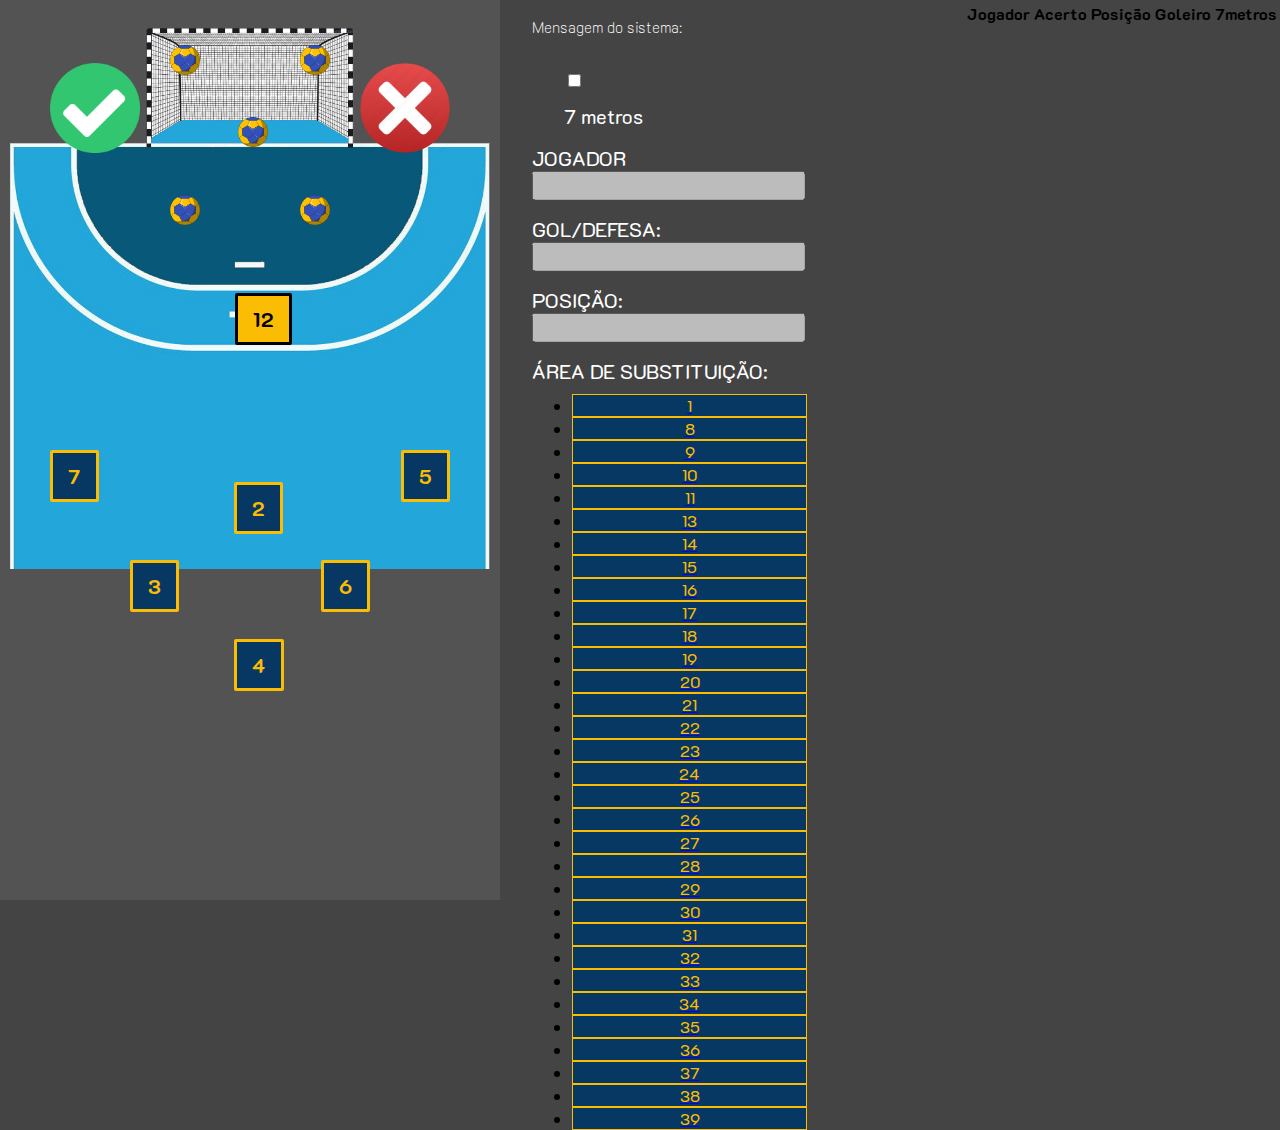
<file: v2/index.html>
<!DOCTYPE html>
<html lang="pt-br">
    <head>
        <meta charset = "utf-8">
        <meta name="viewport" content="width=device-width, initial-scale=1">
        <title>Estatísticas PBHand</title>
        <link rel="shortcut icon" type="image/png" href="img/favicon.png"/>            
        <link rel="stylesheet" href="https://stackpath.bootstrapcdn.com/bootstrap/4.1.3/css/bootstrap.min.css" integrity="sha384-MCw98/SFnGE8fJT3GXwEOngsV7Zt27NXFoaoApmYm81iuXoPkFOJwJ8ERdknLPMO" crossorigin="anonymous">
        <link rel="stylesheet" type="text/css" href="css/main.css">
    </head>
    <body>

        <main>
            <div class="background">
                <section class="gol">
                    <a href="javascript:escolherPosicao(1)"><img class="cima-esquerda" src="img/favicon.png" /></a>
                    <a href="javascript:escolherPosicao(2)"><img class="cima-direita" src="img/favicon.png" /></a>
                    <a href="javascript:escolherPosicao(3)"><img class="baixo-esquerda" src="img/favicon.png" /></a>
                    <a href="javascript:escolherPosicao(4)"><img class="baixo-direita" src="img/favicon.png" /></a>
                    <a href="javascript:escolherPosicao(5)"><img class="centro" src="img/favicon.png" /></a>
                
                    <a href="javascript:escolherAcerto(true)"><img class="acerto" src="img/acerto.png" /></a>
                    <a href="javascript:escolherAcerto(false)"><img class="erro" src="img/erro.png" /></a>
                </section>

                <section class="area">
                    <a id="jogador12" href="javascript:escolherGoleiro(12)"><span class="goleiro centro">12</span></a>
                </section>

                <section class="quadra">
                    <a id="jogador7" href="javascript:escolherJogador(7)"><span class="jogador ponta-esquerda">7</span></a>
                    <a id="jogador3" href="javascript:escolherJogador(3)"><span class="jogador lateral-esquerdo">3</span></a>
                    <a id="jogador4" href="javascript:escolherJogador(4)"><span class="jogador central">4</span></a>
                    <a id="jogador6" href="javascript:escolherJogador(6)"><span class="jogador lateral-direito">6</span></a>
                    <a id="jogador5" href="javascript:escolherJogador(5)"><span class="jogador ponta-direita">5</span></a>
                    <a id="jogador2" href="javascript:escolherJogador(2)"><span class="jogador pivo">2</span></a>
                </section>
            </div>
        </main>  

        <nav class="navbar">            
            <label class="text-small">Mensagem do sistema:</label><br/>
            <label id="lblMensagem" class="text-small"></label><br/>

            <div class="form-check">
                <input class="form-check-input" type="checkbox" value="" id="ckb7metros">
                <label class="form-check-label" for="ckb7metros">7 metros</label>
            </div>

            <label>JOGADOR</label>
            <input id="txtJogador" type="text" disabled/>

            <label>GOL/DEFESA:</label>
            <input id="txtAcerto" type="text" disabled/>

            <label>POSIÇÃO:</label>
            <input id="txtPosicao" type="text" disabled/>

            <div id="navbarScroll">
                <label>ÁREA DE SUBSTITUIÇÃO:</label>
                <ul id="bancoReserva" class="navbar-nav me-auto my-2 my-lg-0 navbar-nav-scroll" style="--bs-scroll-height: 350px; width: 235px; text-align: center;margin-top: 10px!important;">
                    <li class="nav-item"><a id="banco1" class="nav-link" href="javascript:substituirJogador(1)"><span class="jogador">1</span></a></li>
                </ul>
            </div>
        </nav>

        <table id="tblToExcel" class="table table-bordered d-none" style="display: contents;">
            <thead>
                <tr>
                    <th>Jogador</th>
                    <th>Acerto</th>
                    <th>Posição</th>
                    <th>Goleiro</th>
                    <th>7metros</th>
                </tr>
            </thead>
            <tbody id="tabelaExportacao"></tbody>
        </table>            
        
        <script src="js/pbhand.js"></script>        
    </body>
</html>
</file>
<file: v2/css/main.css>
@import url('https://fonts.googleapis.com/css?family=K2D');

/* GERAL */
.text-small {
    font-size: 15px;
    font-weight: 100;
}
.sucesso {
    color: greenyellow;
}
.atencao {
    color: #ffd515;
}
.validado {
    background-color: #c2ff65;
}

/* TELA */
body {
    font-family: 'K2D', sans-serif;
    display: flex;
    height: 100vh;
    margin: 0;
    background-color: #444;
}
main {
    width: 50%;
    background: #535353;
}
.background {
    background-image: url("../img/background.jpg");
    background-size: contain;
    background-repeat: no-repeat;
    background-position: top center;
    height: 100%;
}
nav {
    width: 40%;
    background-color: #444;
    padding: 1rem 2rem!important;
    display: inline!important;
}

/* GOL */
.gol {
    top: 5%;
    height: 20%;
    width: 80%;
    margin: 0 auto;
    /* background-color: #0fca0fcc; */
    position: relative;
}
    .gol img {
        height: 30px;
        position: absolute;
    }
        .gol img.cima-esquerda {
            top: 0;
            left: 30%;
        }
        .gol img.cima-direita {
            top: 0;
            right: 30%;
        }
        .gol img.baixo-esquerda {
            bottom: 0;
            left: 30%;
        }
        .gol img.baixo-direita {
            bottom: 0;
            right: 30%;
        }
        .gol img.centro {
            top: 40%;
            left: 47%;
        }
        .gol img.acerto {
            height: 90px;
            top: 10%;
            left: 0;
        }
        .gol img.erro {
            height: 90px;
            top: 10%;
            right: 0;
        }

/* ÁREA */
.area {
    top: 5%;
    height: 25%;
    width: 60%;
    margin: 0 auto;
    /* background-color: #3fd2cfcc; */
    position: relative;
}
    .area span, .quadra span  {
        font-size: 20px;
        font-weight: bold;
        padding: 10px 15px;
        position: absolute;
        border-radius: 2px;
    }
        .area span.goleiro {
            color: #000;
            background-color: #fbbc04;
            border: solid #000 3px;
        }
        .area span.centro {
            top: 30%;
            left: 45%;
        }

/* QUADRA */
.quadra {
    top: 5%;
    height: 35%;
    width: 80%;
    margin: 0 auto;
    /* background-color: #dc64e0cc; */
    position: relative;
}
    .quadra span.jogador {
        color: #fbbc04;
        background-color: #073763;
        border: solid #fbbc04 3px;
    }
    .quadra span.ponta-esquerda {
        top: 0;
        left: 0;
    }
    .quadra span.lateral-esquerdo {
        top: 35%;
        left: 20%;
    }
    .quadra span.central {
        top: 60%;
        left: 46%;
    }
    .quadra span.lateral-direito {
        top: 35%;
        right: 20%;
    }
    .quadra span.ponta-direita {
        top: 0;
        right: 0;
    }
    .quadra span.pivo {
        top: 10%;
        left: 46%;
    }

/* FORM */
label {    
    font-size: 20px;
    color: #fff;
}
input {
    display: list-item;
    margin-bottom: 1rem;
    font-size: 20px;
    color: #000;
}
.nav-item  {
    background-color: #073763;
    border: 1px solid #fbbc04;
}
    .nav-item span  {
        color: #fbbc04;
    }
    .nav-item .substituido {
        background: steelblue;
    }
.form-check {
    padding-left: 2em;
    margin: 1rem 0;
    list-style: none;
}
</file>
